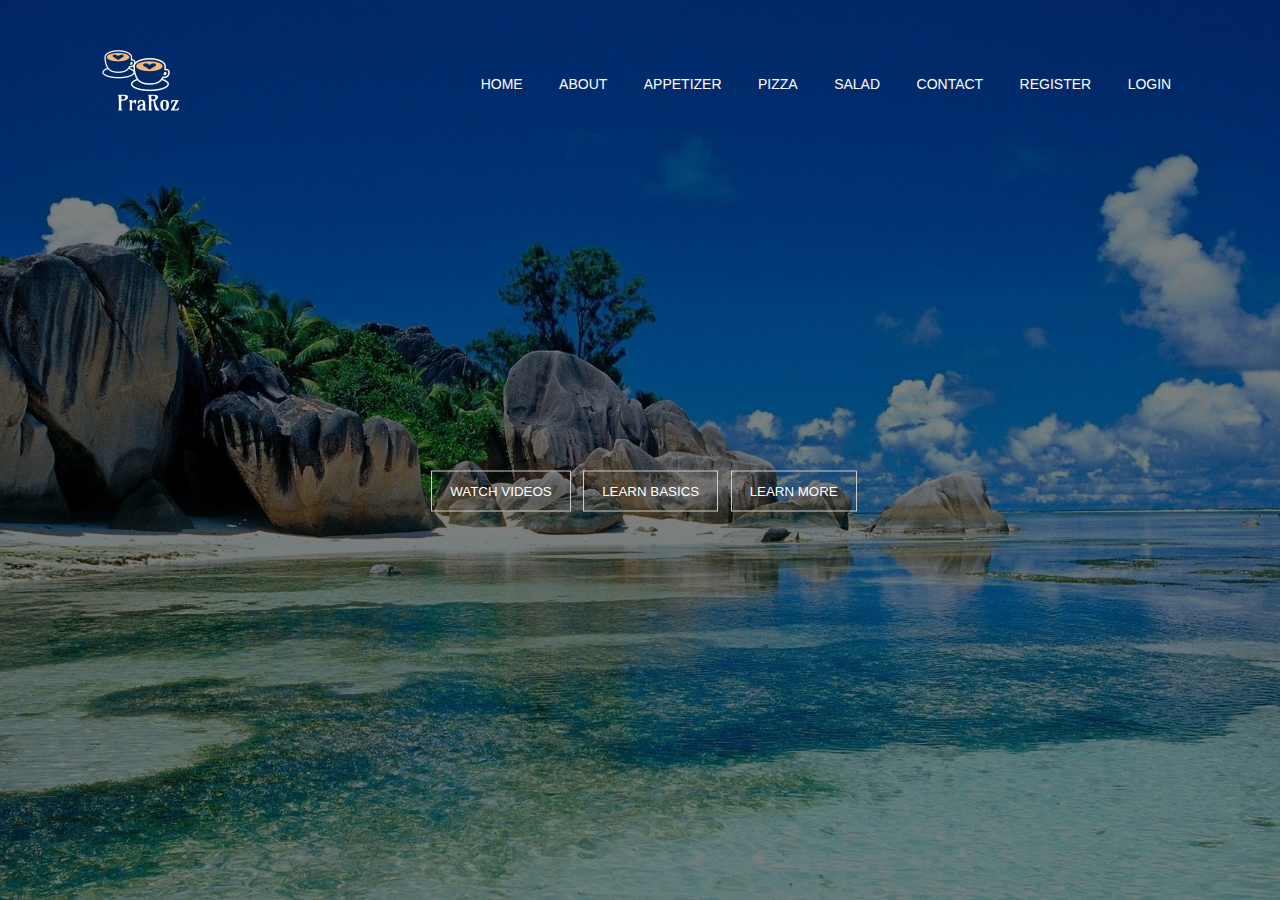
<file: index.html>
<!DOCTYPE html>
<html lang="en">
<head>
    <meta charset="UTF-8">
    <meta name="viewport" content="width=device-width, initial-scale=1.0">
    <title>COFFEE SHOP - HOME PAGE</title>
    <link rel="stylesheet" href="style.css">
</head>
<body>
    <header>
        <nav>
            <a href="index.html"><img src="images/logo.png"></a>

            <div class="navlinks" id="Navlinks">
                <p class="timesbar" onclick="hidemenu()">&times;</p>
                <ul>
                    <li><a href="index.html">HOME</a></li>
                    <li><a href="">ABOUT</a></li>
                    <li><a href="">APPETIZER</a></li>
                    <li><a href="">PIZZA</a></li>
                    <li><a href="">SALAD</a></li>
                    <li><a href="">CONTACT</a></li>
                    <li><a href="register.html">REGISTER</a></li>
                    <li><a href="login.html">LOGIN</a></li>
                </ul>
            </div>
            <img src="images/menu.png" class="menuicon" onclick="showmenu()">
        </nav>


        <section class="recipes">
            <h2><span>HOME RECIPES</span></h2>
            <div class="rec-div">
                <button>WATCH VIDEOS</button>
                <button>LEARN BASICS</button>
                <button>LEARN MORE</button>
            </div>
        </section>
    </header>









    <script src="script.js"></script>
</body>
</html>
</file>
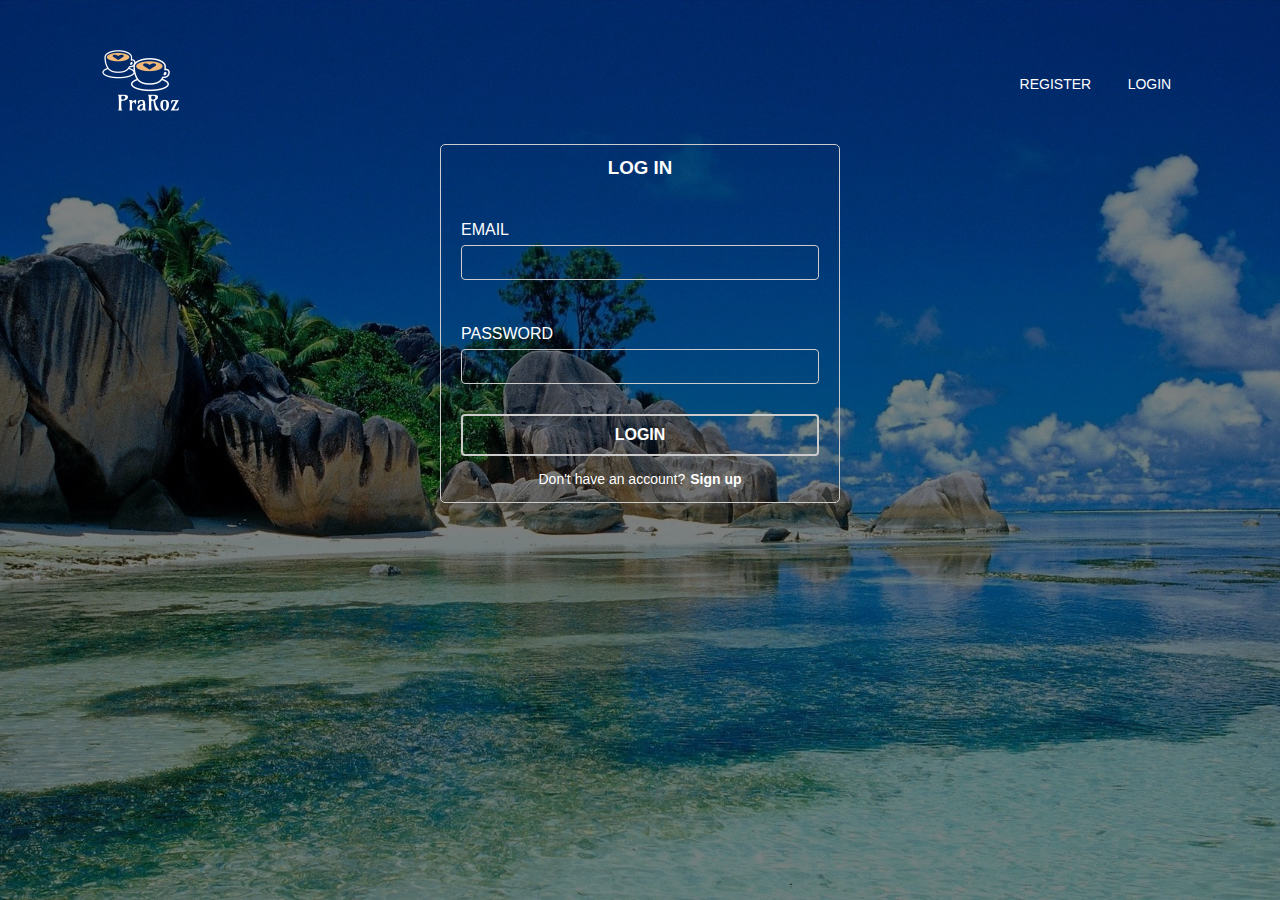
<file: login.html>
<!DOCTYPE html>
<html lang="en">
<head>
    <meta charset="UTF-8">
    <meta name="viewport" content="width=device-width, initial-scale=1.0">
    <title>COFFEE SHOP - LOG IN PAGE</title>
    <link rel="stylesheet" href="style.css">
</head>
<body>
    <header>
        <nav>
            <a href="login.html"><img src="images/logo.png"></a>

            <div class="navlinks" id="Navlinks">
                <p class="timesbar" onclick="hidemenu()">&times;</p>
                <ul>
                    <li><a href="register.html">REGISTER</a></li>
                    <li><a href="login.html">LOGIN</a></li>
                </ul>
            </div>
            <img src="images/menu.png" class="menuicon" onclick="showmenu()">
        </nav>

        <div class="registerform">
            <h3>LOG IN</h3>
            <form>
                <div class="form-group">
                    <label for="email">EMAIL</label>
                    <input type="email">
                </div>

                <div class="form-group">
                    <label for="password">PASSWORD</label>
                    <input type="password">
                </div>

                <button type="submit" class="regbtn">
                    <a href="index.html">LOGIN</a>
                </button>

                <div class="formsign">
                    <p>Don't have an account?<b><a class="accreg" href="register.html">Sign up</a></b></p>
                </div>
                
            </form>
        </div>
    </header>




<script src="script.js"></script>
</body>
</html>
</file>
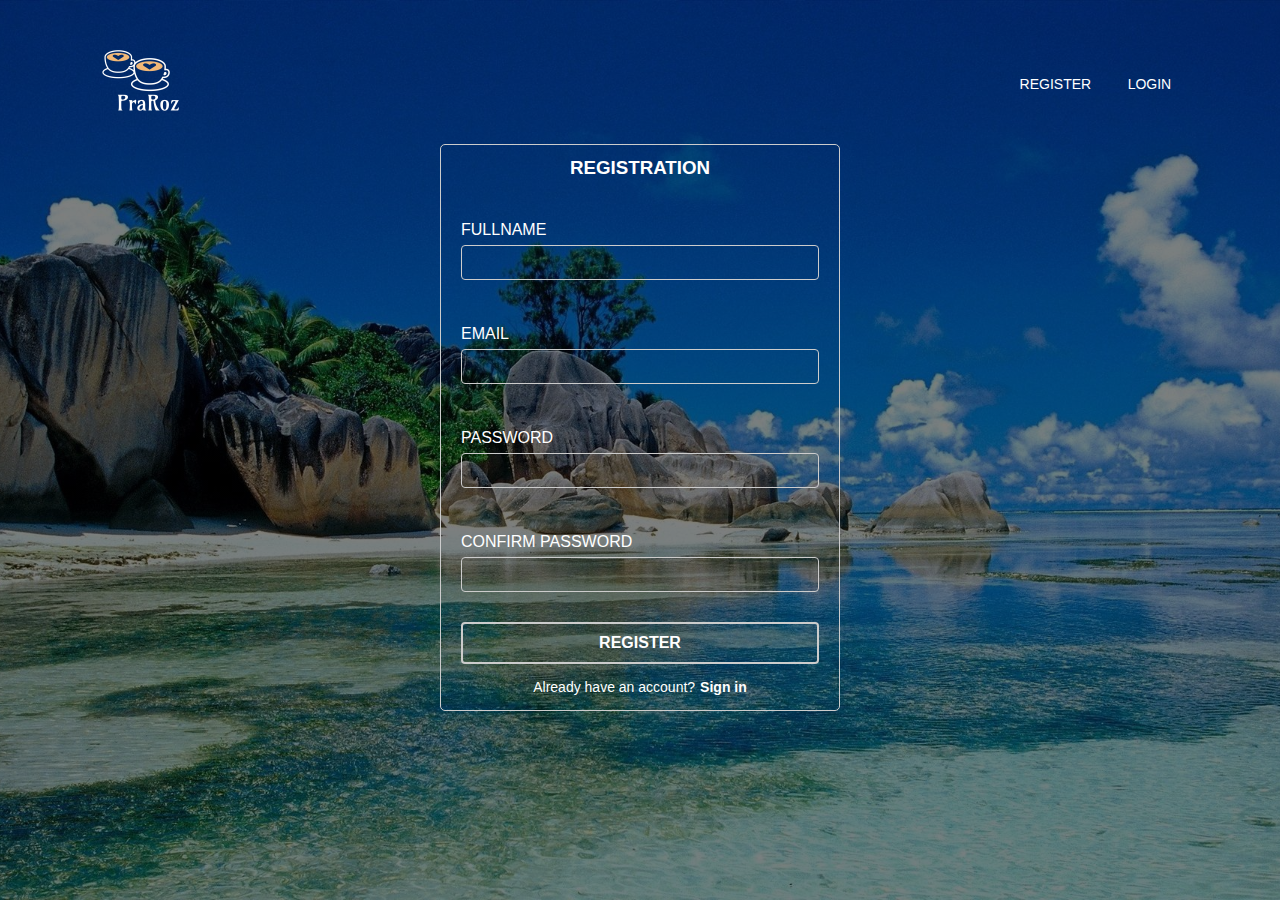
<file: register.html>
<!DOCTYPE html>
<html lang="en">
<head>
    <meta charset="UTF-8">
    <meta name="viewport" content="width=device-width, initial-scale=1.0">
    <title>COFFEE SHOP - REGISTRATION PAGE</title>
    <link rel="stylesheet" href="style.css">
</head>
<body>
    <header>
        <nav>
            <a href="register.html"><img src="images/logo.png"></a>

            <div class="navlinks" id="Navlinks">
                <p class="timesbar" onclick="hidemenu()">&times;</p>
                <ul>
                    <li><a href="register.html">REGISTER</a></li>
                    <li><a href="login.html">LOGIN</a></li>
                </ul>
            </div>
            <img src="images/menu.png" class="menuicon" onclick="showmenu()">
        </nav>

        <div class="registerform">
            <h3>REGISTRATION</h3>
            <form>
                <div class="form-group">
                    <label for="fullname">FULLNAME</label>
                    <input type="text">
                </div>

                <div class="form-group">
                    <label for="email">EMAIL</label>
                    <input type="email">
                </div>

                <div class="form-group">
                    <label for="password">PASSWORD</label>
                    <input type="password">
                </div>

                <div class="form-group">
                    <label for="password">CONFIRM PASSWORD</label>
                    <input type="password">
                </div>
                <button type="submit" class="regbtn">
                    <a href="login.html">REGISTER</a>
                </button>

                <div class="formsign">
                    <p>Already have an account?<b><a class="accreg" href="login.html">Sign in</a></b></p>
                </div>
                
            </form>
        </div>
    </header>




<script src="script.js"></script>
</body>
</html>
</file>
<file: style.css>
* {
    margin: 0;
    padding: 0;
    box-sizing: border-box;
    font-family: Arial, Helvetica, sans-serif;
}

header {
    width: 100%;
    min-height: 100vh;
    padding: 2rem;
    position: relative;
    background-image: linear-gradient(rgba(0, 0, 0, 0.5), rgba(0, 0, 0, 0.5)), url(images/aa.jpg);
    background-position: center;
    background-size: cover;
    overflow: hidden;
}

nav {
    display: flex;
    align-items: center;
    justify-content: space-between;
    padding: 0.1% 5%;
}

nav img {
    width: 100px;
    height: auto;
}

.navlinks {
    flex: 1;
    text-align: right;
}

.navlinks ul li {
    position: relative;
    list-style: none;
    display: inline-block;
    margin-inline: 1rem;
}

.navlinks ul li a {
    text-decoration: none;
    color: #fff;
    font-size: 14px;
    text-wrap: nowrap;
}

.navlinks ul li a::after {
    content: "";
    background: skyblue;
    cursor: pointer;
    width: 0%;
    height: 3px;
    transition: 1s;
    display: block;
    margin: auto;
}

.navlinks ul li a:hover::after{
    width: 100%;
}

.timesbar {
    font-size: 45px;
    color: #000;
    display: none;
}

.menuicon {
    width: 25px;
    background: #fff;
    display: none;
}

@media screen and (max-width: 800px) {
    nav {
        padding: 0px;
        flex-wrap: wrap;
    }

    nav img {
        width: 90px;
    }

    .navlinks ul li  {
        display: block;
        padding: 5px;
        margin-inline: 0.5rem;
    }

    .navlinks ul li  a{
        color: black;
        font-size: 12px;
    }

    .navlinks {
        position: absolute;
        top: 0;
        width: 200px;
        height: 100vh;
        right: -200px;
        background: #fff;
        color: black;
        text-align: left;
        transition: 1s;
        z-index: 2;
    }

    .timesbar {
        display: block;
    }

    .menuicon {
        display: block;
    }

    .recipes h2{
        padding: 0px;
        font-size: 30px;
    }
}


.recipes {
    position: absolute;
    top: 50%;
    left: 50%;
    width: 100%;
    text-align: center;
    transform: translate(-50%, -50%);
}

.recipes h2 {
    font-size: 4rem;
    font-weight: 900;
    color: #fff;
    margin-bottom: 8px;
    text-wrap: nowrap;
}

.recipes h2 span {
    background: linear-gradient(#fff, #fff);
    background-repeat: no-repeat;
    -webkit-text-fill-color: transparent;
    -webkit-background-clip: text;
    background-size: 0%;
}

.recipes h2 span {
    animation: textcolor 2s linear infinite  alternate;
    opacity: 0;
}

@keyframes textcolor {
    0% {
        opacity: 1;
        background-size: 0%;
    }
    40% {
        opacity: 1;
        background-size: 100%;
    }
    75% {
        opacity: 1;
        background-size: 100%;
    }
    100% {
        opacity: 1;
        background-size: 100%;
    }
}


.rec-div button {
    padding: 12px 18px;
    margin-left: 8px;
    background: transparent;
    color: #fff;
    cursor: pointer;
    border: 1px solid #ccc;
    transition: 0.8s;
    white-space: nowrap;
}

.rec-div button:hover {
    background-color: #000;
    color: #fff;
    border: 1px solid #000;
}

@media screen and (max-width: 778px) {
    .recipes h2{
        padding: 0px;
        font-size: 22px;
    }

    .rec-div {
        display: flex;
        flex-direction: column;
        gap: 10px;
        align-items: center;
    }

    .rec-div button{
        width: 80%;
        margin-left: 3px;
    }
}



/* ----------REGISTRATION PAGE-------------- */

.registerform {
    width: 100%;
    background: transparent;
    max-width: 400px;
    border: 1px solid #ccc;
    border-radius: 5px;
    margin: 6px auto;
    
}

.registerform h3 {
    color: #fff;
    padding: 12px;
    margin-bottom: 10px;
    width: 100%;
    text-align: center;
}

.form-group {
    width: 100%;
    margin-bottom: 5px;
    padding: 20px;
}

label {
    display: block;
    margin-bottom: 6px;
    color: #fff;
    width: 100%;
}

input {
    width: 100%;
    height: 35px;
    padding: 5px;
    border: 1px solid #ccc;
    background: transparent;
    color: #fff;
    outline: none;
    border-radius: 4px;
}

.regbtn {
    width: 90%;
    display: block;
    margin: 10px auto;
    padding: 10px 12px;
    background: transparent;
    border: 2px solid #ccc;
    border-radius: 4px; 
    outline: none; 
    cursor: pointer; 
}

.regbtn a {
    text-decoration: none;
    color: #fff;
    font-size: 16px;
    font-weight: bolder;
    display: block;  
}

.regbtn:hover {
    background-color: #002d6e;
    border: 1px solid #002d6e;
}

.formsign {
    margin: 15px 0;
    text-align: center;
    width: 100%;
}

.formsign p {
    color: #fff;
    font-size: 14px;
}

.formsign b a {
    text-decoration: none;
    color: #fff;
}

.accreg {
    margin-left: 5px;
}

.formsign b a:hover {
    text-decoration: underline;
}
</file>
